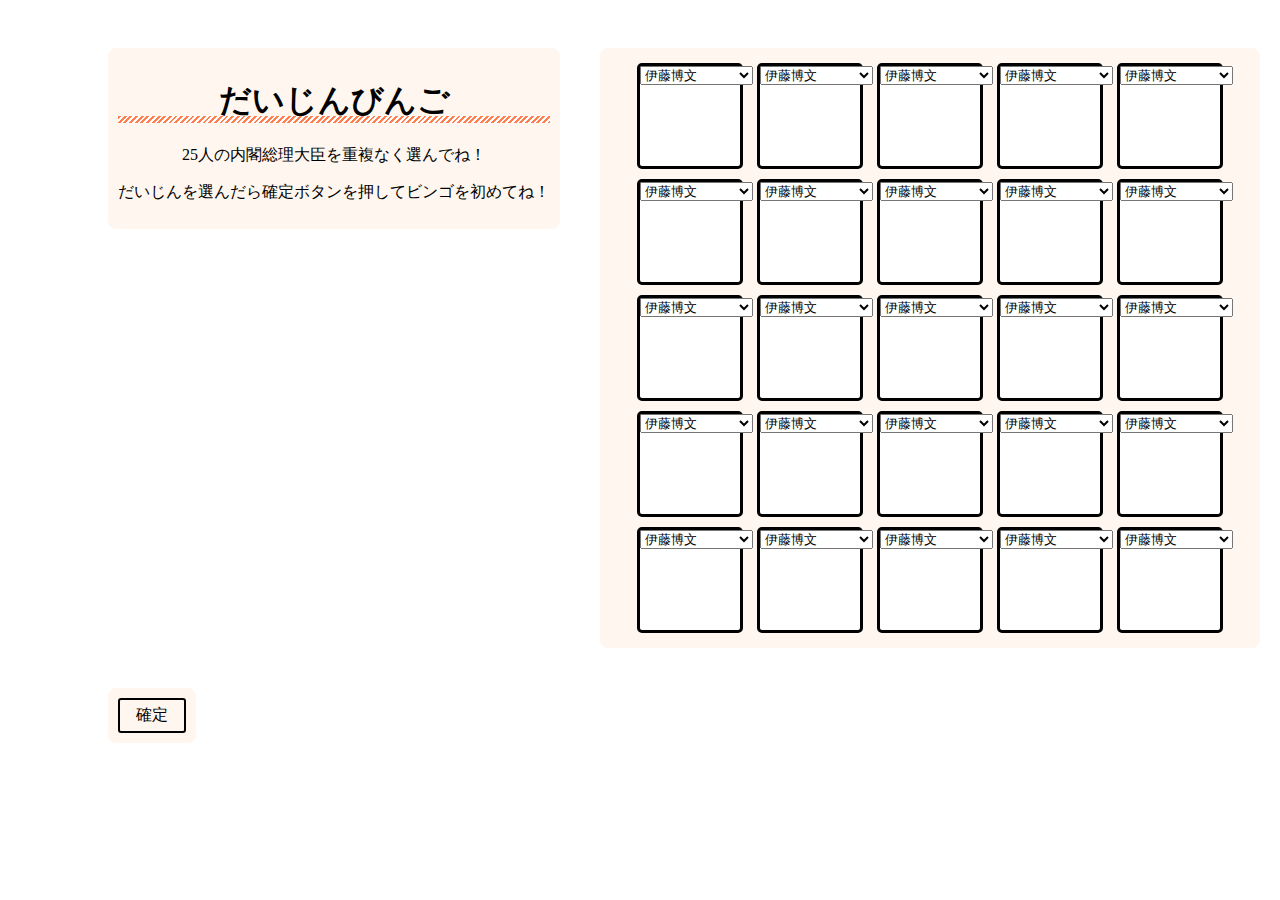
<file: index.html>
<!DOCTYPE html>
<html lang="ja">
<head>
  <meta charset="UTF-8">
  <title>だいじんびんご</title>
  <link rel="stylesheet" type="text/css" href="style.css">
  <script src="https://code.jquery.com/jquery-1.11.1.min.js" type="text/javascript"></script>
  <script src="https://ajax.googleapis.com/ajax/libs/jquery/3.3.1/jquery.min.js"></script>
</head>
<body>
  <div id ="contents">
    <h1>だいじんびんご</h1>
    <p>25人の内閣総理大臣を重複なく選んでね！</p>
    <p>だいじんを選んだら確定ボタンを押してビンゴを初めてね！</p>
  </div>
  <div id ="contents">
    <div class="elements">
      <select id="daijin1"></select>
      <p class="daijin1"></p>
    </div>
    <div class="elements">
      <select id="daijin2"></select>
      <p class="daijin2"></p>
    </div>
    <div class="elements">
      <select id="daijin3"></select>
      <p class="daijin3"></p>
    </div>
    <div class="elements">
      <select id="daijin4"></select>
      <p class="daijin4"></p>
    </div>
    <div class="elements">
      <select id="daijin5"></select>
      <p class="daijin5"></p>
    </div>
    <div class="elements">
      <select id="daijin6"></select>
      <p class="daijin6"></p>
    </div>
    <div class="elements">
      <select id="daijin7"></select>
      <p class="daijin7"></p>
    </div>
    <div class="elements">
      <select id="daijin8"></select>
      <p class="daijin8"></p>
    </div>
    <div class="elements">
      <select id="daijin9"></select>
      <p class="daijin9"></p>
    </div>
    <div class="elements">
      <select id="daijin10"></select>
      <p class="daijin10"></p>
    </div>
    <div class="elements">
      <select id="daijin11"></select>
      <p class="daijin11"></p>
    </div>
    <div class="elements">
      <select id="daijin12"></select>
      <p class="daijin12"></p>
    </div>
    <div class="elements">
      <select id="daijin13"></select>
      <p class="daijin13"></p>
    </div>
    <div class="elements">
      <select id="daijin14"></select>
      <p class="daijin14"></p>
    </div>
    <div class="elements">
      <select id="daijin15"></select>
      <p class="daijin15"></p>
    </div>
    <div class="elements">
      <select id="daijin16"></select>
      <p class="daijin16"></p>
    </div>
    <div class="elements">
      <select id="daijin17"></select>
      <p class="daijin17"></p>
    </div>
    <div class="elements">
      <select id="daijin18"></select>
      <p class="daijin18"></p>
    </div>
    <div class="elements">
      <select id="daijin19"></select>
      <p class="daijin19"></p>
    </div>
    <div class="elements">
      <select id="daijin20"></select>
      <p class="daijin20"></p>
    </div>
    <div class="elements">
      <select id="daijin21"></select>
      <p class="daijin21"></p>
    </div>
    <div class="elements">
      <select id="daijin22"></select>
      <p class="daijin22"></p>
    </div>
    <div class="elements">
      <select id="daijin23"></select>
      <p class="daijin23"></p>
    </div>
    <div class="elements">
      <select id="daijin24"></select>
      <p class="daijin24"></p>
    </div>
    <div class="elements">
      <select id="daijin25"></select>
      <p class="daijin25"></p>
    </div>
  </div>
  <div id="contents">
    <a href="#" class="btn">確定</a>
  </div>
  <script src ="test.js"></script>
</body>
</html>
</file>
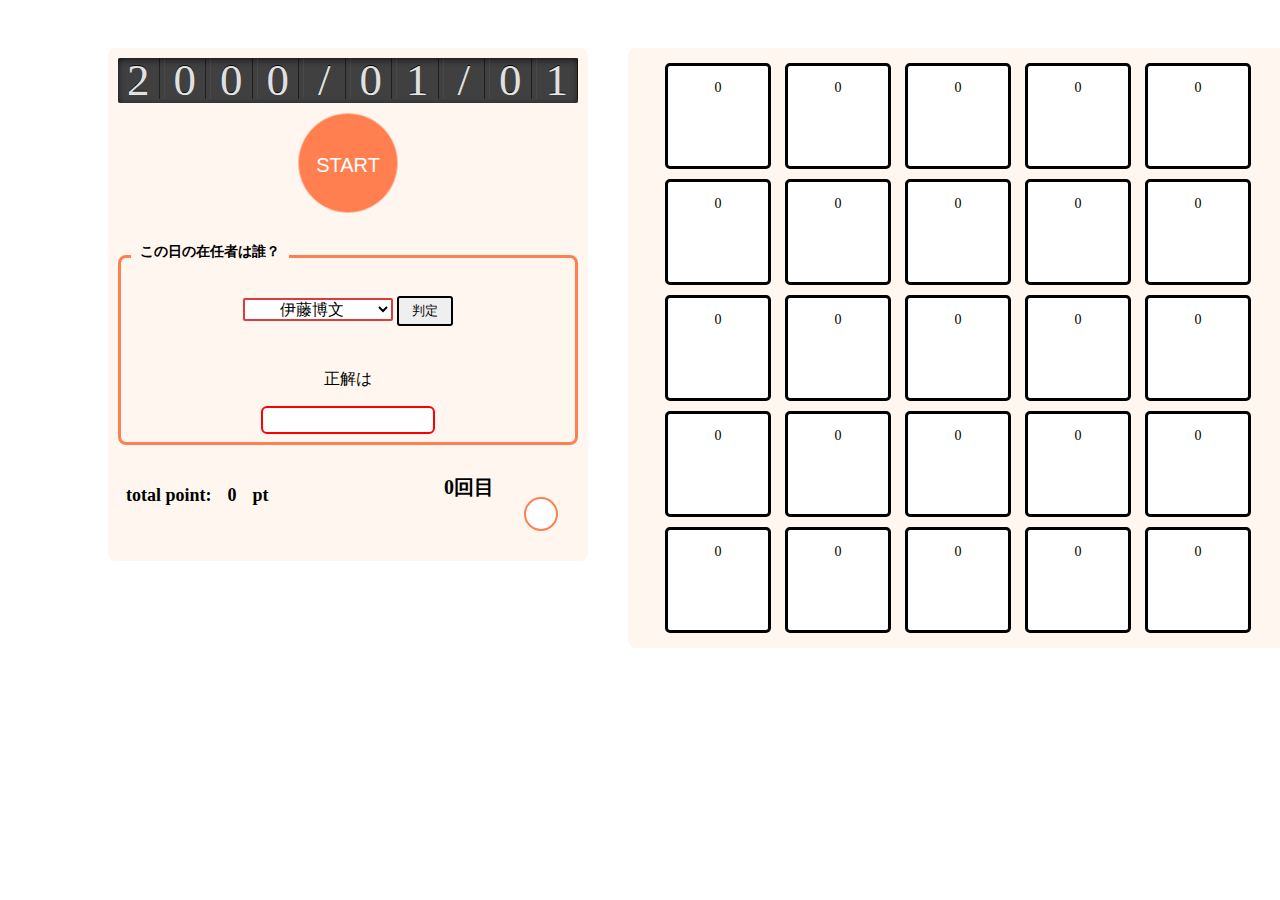
<file: bingo.html>
<!DOCTYPE html>
<html lang="ja">
<head>
  <meta charset="UTF-8">
  <title>だいじんびんご</title>
  <link rel="stylesheet" type="text/css" href="style.css">
  <link href="https://creatornote.nakweb.com/wp-content/themes/giraffe/css/odometer-theme-default.css" rel="stylesheet" type="text/css" >
  <script src="https://code.jquery.com/jquery-2.0.0.js">
  <script src="https://creatornote.nakweb.com/wp-content/themes/giraffe/js/odometer.min.js" ></script>
  <script src ="bingo.js"></script>
</head>

<body>
  <div id ="contents">
    <div id="drawingDate" class="drawingContainer">
      <div class="odometer">
        <div class="digit">
          <div class="digit-container" unit="thousand" id="yyyy-thousand">2</div>
        </div>
        <div class="digit">
          <div class="digit-container" unit="hundred" id="yyyy-hundred">0</div>
        </div>
        <div class="digit">
          <div class="digit-container" unit="ten" id="yyyy-ten">0</div>
        </div>
        <div class="digit">
          <div class="digit-container" unit="one" id="yyyy-one">0</div>
        </div>
        <div class="digit">
          <div class="separater">/</div>
        </div>
        <div class="digit">
          <div class="digit-container" unit="ten" id="mm-ten">0</div>
        </div>
        <div class="digit">
          <div class="digit-container" unit="one" id="mm-one">1</div>
        </div>
        <div class="digit">
          <div class="separater">/</div>
        </div>
        <div class="digit">
          <div class="digit-container" unit="ten" id="dd-ten">0</div>
        </div>
        <div class="digit">
          <div class="digit-container" unit="one" id="dd-one">1</div>
        </div>
      </div>
      <div>
        <button name="drawingBtn" id="drawingBtn" >START</button>
      </div>
    </div>
    <div class ="quiz">
      <span class="box-title">この日の在任者は誰？</span>
      <select id="daijin"></select>
      <button class="btn">判定</button>
      <p class="text1">正解は</p>
      <div class="box">
        <p class="result-a"></p>
        <p class="result-name"></p>
      </div>
    </div>
    <div class="showPoint">
      <p>total point:</p><p class="totalPoint">0</p><p>pt</p>
    </div>

    <div class="balloon">
      <p class="comment"></p>
    </div>
    <p class="Counter">
      <label id="drawingCounter" class="drawingCounter">0回</label>
    </p>
  </div>
</div>

<!--ビンゴシート-->
  <div id ="contents">
    <div class="elements">
      <p class="daijin1"></p>
      <p class="point1">0</p>
    </div>
    <div class="elements">
      <p class="daijin2"></p>
      <p class="point2">0</p>
    </div>
    <div class="elements">
      <p class="daijin3"></p>
      <p class="point3">0</p>
    </div>
    <div class="elements">
      <p class="daijin4"></p>
      <p class="point4">0</p>
    </div>
    <div class="elements">
      <p class="daijin5"></p>
      <p class="point5">0</p>
    </div>
    <div class="elements">
      <p class="daijin6"></p>
      <p class="point6">0</p>
    </div>
    <div class="elements">
      <p class="daijin7"></p>
      <p class="point7">0</p>
    </div>
    <div class="elements">
      <p class="daijin8"></p>
      <p class="point8">0</p>
    </div>
    <div class="elements">
      <p class="daijin9"></p>
      <p class="point9">0</p>
    </div>
    <div class="elements">
      <p class="daijin10"></p>
      <p class="point10">0</p>
    </div>
    <div class="elements">
      <p class="daijin11"></p>
      <p class="point11">0</p>
    </div>
    <div class="elements">
      <p class="daijin12"></p>
      <p class="point12">0</p>
    </div>
    <div class="elements">
      <p class="daijin13"></p>
      <p class="point13">0</p>
    </div>
    <div class="elements">
      <p class="daijin14"></p>
      <p class="point14">0</p>
    </div>
    <div class="elements">
      <p class="daijin15"></p>
      <p class="point15">0</p>
    </div>
    <div class="elements">
      <p class="daijin16"></p>
      <p class="point16">0</p>
    </div>
    <div class="elements">
      <p class="daijin17"></p>
      <p class="point17">0</p>
    </div>
    <div class="elements">
      <p class="daijin18"></p>
      <p class="point18">0</p>
    </div>
    <div class="elements">
      <p class="daijin19"></p>
      <p class="point19">0</p>
    </div>
    <div class="elements">
      <p class="daijin20"></p>
      <p class="point20">0</p>
    </div>
    <div class="elements">
      <p class="daijin21"></p>
      <p class="point21">0</p>
    </div>
    <div class="elements">
      <p class="daijin22"></p>
      <p class="point22">0</p>
    </div>
    <div class="elements">
      <p class="daijin23"></p>
      <p class="point23">0</p>
    </div>
    <div class="elements">
      <p class="daijin24"></p>
      <p class="point24">0</p>
    </div>
    <div class="elements">
      <p class="daijin25"></p>
      <p class="point25">0</p>
    </div>
  </div>
  <div class="popup">
    <div class="content">
     <p>ビンゴおめでとう！</p>
     <p class="totalPoint_last"></p>
     <button class="close_btn">閉じる</button>
   </div>
 </div>
</div>
</body>
</html>
</file>
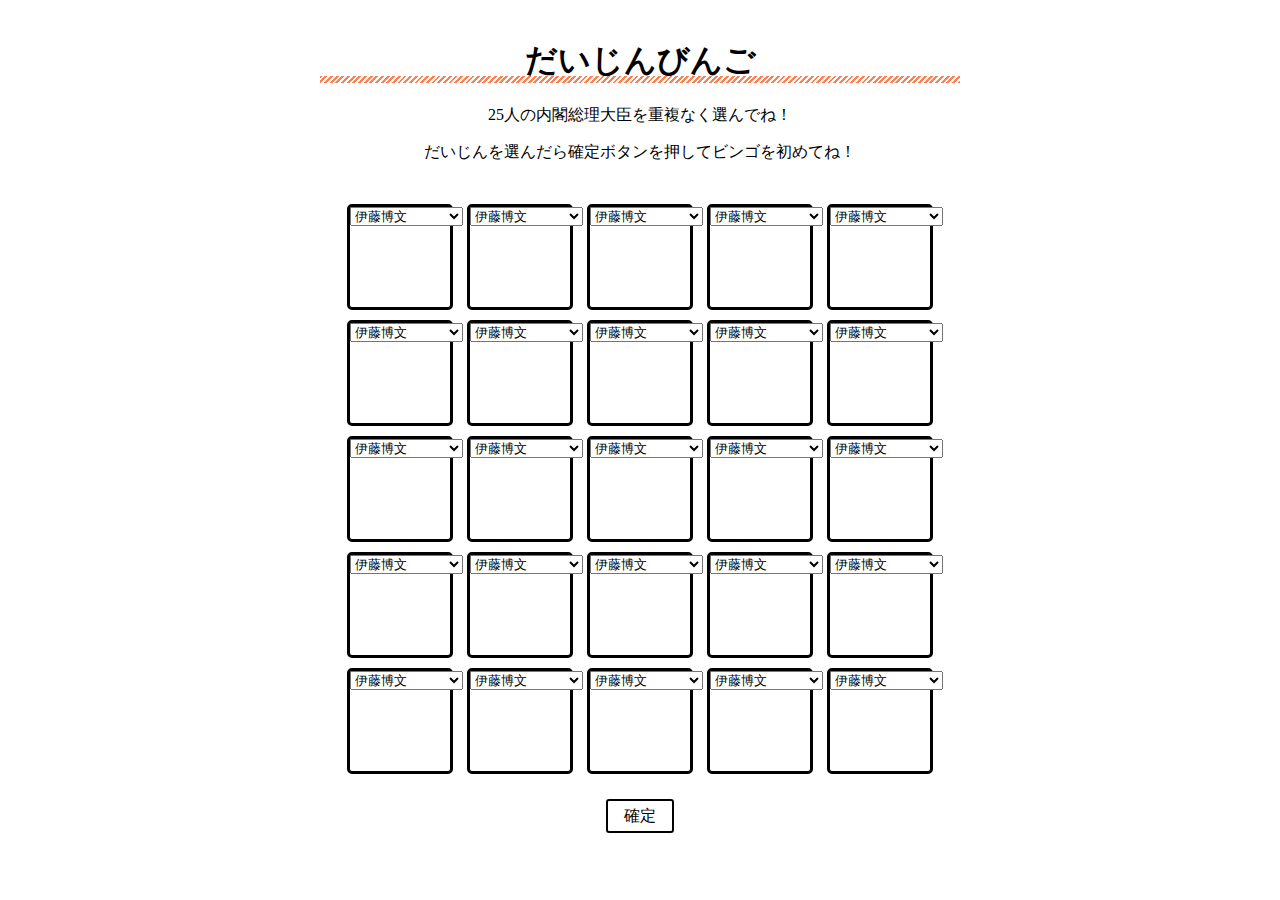
<file: test.html>
<!DOCTYPE html>
<html lang="ja">
<head>
  <meta charset="UTF-8">
  <title>だいじんびんご</title>
  <link rel="stylesheet" type="text/css" href="teststyle.css">
  <script src="https://code.jquery.com/jquery-1.11.1.min.js" type="text/javascript"></script>
  <script src="https://ajax.googleapis.com/ajax/libs/jquery/3.3.1/jquery.min.js"></script>
</head>
<body>
  <div id ="contents">
    <h1>だいじんびんご</h1>
    <p>25人の内閣総理大臣を重複なく選んでね！</p>
    <p>だいじんを選んだら確定ボタンを押してビンゴを初めてね！</p>
  </div>
  <div id ="contents">
    <div class="elements">
      <select id="daijin1"></select>
      <p class="daijin1"></p>
    </div>
    <div class="elements">
      <select id="daijin2"></select>
      <p class="daijin2"></p>
    </div>
    <div class="elements">
      <select id="daijin3"></select>
      <p class="daijin3"></p>
    </div>
    <div class="elements">
      <select id="daijin4"></select>
      <p class="daijin4"></p>
    </div>
    <div class="elements">
      <select id="daijin5"></select>
      <p class="daijin5"></p>
    </div>
    <div class="elements">
      <select id="daijin6"></select>
      <p class="daijin6"></p>
    </div>
    <div class="elements">
      <select id="daijin7"></select>
      <p class="daijin7"></p>
    </div>
    <div class="elements">
      <select id="daijin8"></select>
      <p class="daijin8"></p>
    </div>
    <div class="elements">
      <select id="daijin9"></select>
      <p class="daijin9"></p>
    </div>
    <div class="elements">
      <select id="daijin10"></select>
      <p class="daijin10"></p>
    </div>
    <div class="elements">
      <select id="daijin11"></select>
      <p class="daijin11"></p>
    </div>
    <div class="elements">
      <select id="daijin12"></select>
      <p class="daijin12"></p>
    </div>
    <div class="elements">
      <select id="daijin13"></select>
      <p class="daijin13"></p>
    </div>
    <div class="elements">
      <select id="daijin14"></select>
      <p class="daijin14"></p>
    </div>
    <div class="elements">
      <select id="daijin15"></select>
      <p class="daijin15"></p>
    </div>
    <div class="elements">
      <select id="daijin16"></select>
      <p class="daijin16"></p>
    </div>
    <div class="elements">
      <select id="daijin17"></select>
      <p class="daijin17"></p>
    </div>
    <div class="elements">
      <select id="daijin18"></select>
      <p class="daijin18"></p>
    </div>
    <div class="elements">
      <select id="daijin19"></select>
      <p class="daijin19"></p>
    </div>
    <div class="elements">
      <select id="daijin20"></select>
      <p class="daijin20"></p>
    </div>
    <div class="elements">
      <select id="daijin21"></select>
      <p class="daijin21"></p>
    </div>
    <div class="elements">
      <select id="daijin22"></select>
      <p class="daijin22"></p>
    </div>
    <div class="elements">
      <select id="daijin23"></select>
      <p class="daijin23"></p>
    </div>
    <div class="elements">
      <select id="daijin24"></select>
      <p class="daijin24"></p>
    </div>
    <div class="elements">
      <select id="daijin25"></select>
      <p class="daijin25"></p>
    </div>
  </div>
  <div id="contents">
    <a href="#" class="btn">確定</a>
  </div>
  <script src ="test.js"></script>
</body>
</html>
</file>
<file: style.css>
#contents {
    position: relative;
    max-width: 640px;
    top:20px;
    left:80px;
    margin: 20px;
    padding: 10px;
    text-align: center;
    float: left;
    background-color: #fff7ef;
    border-radius: 8px;
}
/*各ビンゴのパネル*/
.elements {
    display: inline-block;
    width: 100px;
    height: 100px;
    padding: 0;
    margin: 5px;
    background-color: #ffffff;
    color: #000000;
    text-align: center;
    font-size: 14px;
    border: solid 3px black;
    border-radius: 5px;
}
/*1ページ目のタイトル*/
h1{
  position: relative;
}
h1:after{
  content: "";
  position: absolute;
  left: 0;
  bottom: 0;
  width: 100%;
  height: 7px;
  background: -webkit-repeating-linear-gradient(-45deg, #ff7f50, #ff7f50 2px, #fff 2px, #fff 4px);
  background: repeating-linear-gradient(-45deg, #ff7f50, #ff7f50 2px, #fff 2px, #fff 4px);
}

/*確定ボタン*/
.btn {
  display: inline-block;
  padding: 0.3em 1em;
  text-decoration: none;
  color: #000000;
  border: solid 2px #000000;
  border-radius: 3px;
  transition: .4s;
}
.btn:hover {
  background: #000000;
  color: white;
}

.close_btn{
  display: inline-block;
  padding: 0.3em 1em;
  text-decoration: none;
  color: #000000;
  border: solid 2px #000000;
  border-radius: 3px;
  transition: .4s;
}
.close_btn:hover {
  background: #000000;
  color: white;
}


/*クイズ部分*/
.quiz{
  position: relative;
  margin:2em 0;
  padding:0.5em 1em;
  border: solid 3px #ff7f50;
  border-radius: 8px;
}
.quiz .box-title{
  position: absolute;
  display: inline-block;
  top:-13px;
  left:10px;
  padding:0 9px;
  line-height: 1;
  font-size: 14px;
  background: #fff7ef;
  color:#000000;
  font-weight: bold;
}

#daijin {
	overflow: hidden;
	width: 150px;
	margin: 2em auto;
	text-align: center;
  position: relative;
  border-radius: 2px;
  border: 2px solid #da3c41;
  background: #ffffff;
  font-size: 16px;
}
#daijin select {
	width: 100%;
	padding-right: 1px;
	cursor: pointer;
	text-indent: 0.01px;
	text-overflow: ellipsis;
	border: none;
	outline: none;
	background: transparent;
}
#daijin::before {
	position: absolute;
	top: 0.8em;
	right: 0.8em;
	width: 0;
	height: 0;
	padding: 0;
	content: '';
	border-left: 6px solid transparent;
	border-right: 6px solid transparent;
	border-top: 6px solid #da3c41;
	pointer-events: none;
}
#daijin select {
	padding: 8px 38px 8px 8px;
	color: #da3c41;
}

.box {
    padding: 10px;
    margin: auto;
    border: solid 2px #ff0000;
    border-radius: 6px;
    width: 150px;
    left: 300px;
    top: 300px;
    background: #fff;
}
.box p {
    margin: 0 auto;
    padding: 1px;;
    text-align: center;
}


/*ポイント表示*/
.showPoint p{
  float:left;
  margin: 5px;
  padding: 3px;
  font-size: 18px;
  font-weight: bold;
}

.balloon{
  left: 200px;
  top:50px;
  float: right;
  display: inline-block;
  margin: 20px;
  padding: 15px;
  background: #fff;
  border-radius: 20px;
  border: solid 2px #ff7f50;
}

.balloon p {
  margin: 0;
  padding: 0;
}

/*ビンゴおめでとう画面*/
.popup {
    display: none;
    height: 100vh;
    width: 100%;
    background: black;
    position: fixed;
    opacity: 0.9;
    top: 0;
    left: 0;
}

.content{
    background: #fff;
    padding: 30px;
    width: 50%;
    text-align: center;
    border-radius: 80%;
}
.show {
    display: flex;
    justify-content: center;
    align-items: center;
}

/** 抽選分追加 */
.odometer {
  /*height: 1em;*/
  text-shadow: 0 -1px rgba(0, 0, 0, 0.9);
  color: rgba(255, 255, 255, 0.9);
  margin: 0 auto;
  display: inline-block;
  background: #404040;
  -moz-border-radius: 2px;
  -webkit-border-radius: 2px;
  border-radius: 2px;
  -moz-box-shadow: inset 0 2px 8px -2px #000;
  -webkit-box-shadow: inset 0 2px 8px -2px #000;
  box-shadow: inset 0 2px 8px -2px #000;
}

.digit {
  font-size: 45px;
  display: inline-block;
  height: 0.9em;
  width: 0.5em;
  overflow: hidden;
  border-right: 1px solid rgba(0, 0, 0, 0.5);
  border-left: 1px solid rgba(255, 255, 255, 0.05);
  padding: 0 0.2em;
}
.digit:first-child {
  border-left: none;
}

.digit-container {
  line-height: 1em;
  -webkit-animation: slide infinite linear;
  animation: slide infinite linear;
}

.digit-one {
  -webkit-animation-duration: 10ms;
  animation-duration: 10ms;
}

.digit-ten {
  -webkit-animation-duration: 50ms;
  animation-duration: 50ms;
}

.digit-hundred {
  -webkit-animation-duration: 250ms;
  animation-duration: 250ms;
}

.digit-thousand {
  -webkit-animation-duration: 1250ms;
  animation-duration: 1250ms;
}

@-webkit-keyframes slide {
  from {
    -webkit-transform: translateY(-10em);
  }
  to {
    -webkit-transform: translateY(0);
  }
}

@keyframes slide {
  from {
    transform: translateY(-10em);
  }
  to {
    transform: translateY(0);
  }
}

.Counter{
  float:right;
  margin: 0 auto;
}

.drawingContainer {
  max-width: 640px;
  margin: 0 auto;
  text-align: center;
}

.separater {
  line-height: 1em;
  -webkit-animation: slide infinite linear;
  animation: slide infinite linear;
}

.drawingCounter {
  font-size: 20px;
  font-weight: bold;
  margin: 10px;
  color: #000;
  line-height: 1em;
  -webkit-animation: slide infinite linear;
}

#drawingBtn {
  display: inline-block;
  text-decoration: none;
  font-size: 20px;
  color: #ffffff;
  background-color: #ff7f50;
  height: 100px;
  width: 100px;
  line-height: 100px;
  text-align: center;
  overflow: hidden;
  border-radius: 50%;
  border:solid 1px rgba(255,255,255,0.47);
  transition: .4s;
  margin:10px 5px;
}
/** 抽選分追加はここまで */
</file>
<file: teststyle.css>
#contents {
    max-width: 640px;
    margin: 0 auto;
    padding: 10px;
    text-align: center;
}
.elements {
    display: inline-block;
    width: 100px;
    height: 100px;
    padding: 0;
    margin: 5px;
    background-color: #ffffff;
    color: #000000;
    text-align: center;
    font-size: 16px;
    border: solid 3px black;
    border-radius: 5px;
}

h1{
  position: relative;
}

h1:after{
  content: "";
  position: absolute;
  left: 0;
  bottom: 0;
  width: 100%;
  height: 7px;
  background: -webkit-repeating-linear-gradient(-45deg, #ff7f50, #ff7f50 2px, #fff 2px, #fff 4px);
  background: repeating-linear-gradient(-45deg, #ff7f50, #ff7f50 2px, #fff 2px, #fff 4px);
}

/*確定ボタン*/
.btn {
  display: inline-block;
  padding: 0.3em 1em;
  text-decoration: none;
  color: #000000;
  border: solid 2px #000000;
  border-radius: 3px;
  transition: .4s;
}

.btn:hover {
  background: #000000;
  color: white;
}


.box {
    padding: 10px;
    margin: auto;
    border: double 5px #ff7f50;
    width: 150px;
    left: 300px;
    top: 300px;
}
.box p {
    margin: 0;
    padding: 0;
    text-align: center;
}
.selectbox{
  float:right;
  left: 350px;
  top: 300px;
}
#daijin{
}

.balloon{
  position:relative;
  left:-200px;
  bottom: 100px;
  float: right;
  display: inline-block;
  margin: 20px;
  padding: 15px;
  background: #fffacd;
  border-radius: 20px;
}

.balloon:before {
  content: "";
  position: absolute;
  left: -38px;
  width: 32px;
  bottom: :0;
  background: #fffacd;
  border-radius: 50%;
}
.balloon:after {
  content: "";
  position: absolute;
  left: -24px;
  width: 20px;
  height: 18px;
  bottom: 3px;
  background: #fffacd;
  border-radius: 50%;
}
.balloon p {
  margin: 0;
  padding: 0;
}

/*ビンゴおめでとう画面*/
.popup {
    display: none;
    height: 100vh;
    width: 100%;
    background: black;
    position: fixed;
    opacity: 0.9;
    top: 0;
    left: 0;
}

.content{
    background: #fff;
    padding: 30px;
    width: 50%;
    text-align: center;
    border-radius: 80%;
}
.show {
    display: flex;
    justify-content: center;
    align-items: center;
}

/** 抽選分追加 */
.odometer {
  /*height: 1em;*/
  text-shadow: 0 -1px rgba(0, 0, 0, 0.9);
  color: rgba(255, 255, 255, 0.9);
  margin: 0 auto;
  display: inline-block;
  background: #404040;
  -moz-border-radius: 2px;
  -webkit-border-radius: 2px;
  border-radius: 2px;
  -moz-box-shadow: inset 0 2px 8px -2px #000;
  -webkit-box-shadow: inset 0 2px 8px -2px #000;
  box-shadow: inset 0 2px 8px -2px #000;
}

.digit {
  font-size: 45px;
  display: inline-block;
  height: 0.9em;
  width: 0.5em;
  overflow: hidden;
  border-right: 1px solid rgba(0, 0, 0, 0.5);
  border-left: 1px solid rgba(255, 255, 255, 0.05);
  padding: 0 0.2em;
}
.digit:first-child {
  border-left: none;
}

.digit-container {
  line-height: 1em;
  -webkit-animation: slide infinite linear;
  animation: slide infinite linear;
}

.digit-one {
  -webkit-animation-duration: 10ms;
  animation-duration: 10ms;
}

.digit-ten {
  -webkit-animation-duration: 50ms;
  animation-duration: 50ms;
}

.digit-hundred {
  -webkit-animation-duration: 250ms;
  animation-duration: 250ms;
}

.digit-thousand {
  -webkit-animation-duration: 1250ms;
  animation-duration: 1250ms;
}

@-webkit-keyframes slide {
  from {
    -webkit-transform: translateY(-10em);
  }
  to {
    -webkit-transform: translateY(0);
  }
}

@keyframes slide {
  from {
    transform: translateY(-10em);
  }
  to {
    transform: translateY(0);
  }
}

.Counter{
  float:right;
  margin: 0 auto;
}

.drawingContainer {
  max-width: 640px;
  margin: 0 auto;
  text-align: center;
}

.separater {
  line-height: 1em;
  -webkit-animation: slide infinite linear;
  animation: slide infinite linear;
}

.drawingCounter {
  font-size: 28px;
  margin: 20px;
  color: rgba(64, 64, 64, 0.9);
  line-height: 1em;
  -webkit-animation: slide infinite linear;
}

#drawingBtn {
  font-size: 28px;
  color: #ffffff;
  background-color: #ff7f50;
  height: 56px;
  width: 128px;
  border-radius: 10px;
  margin:10px 5px;
}
/** 抽選分追加はここまで */
</file>
